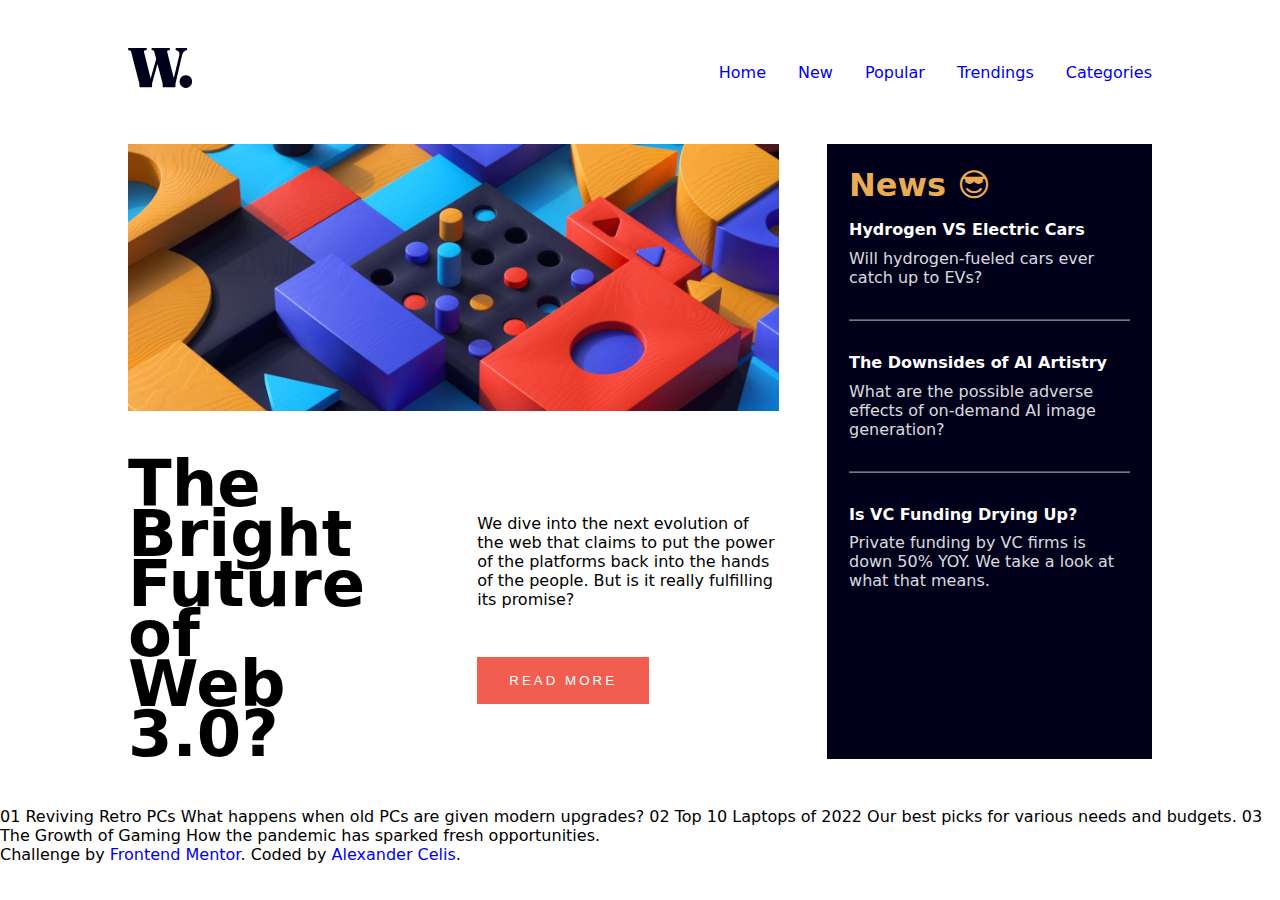
<file: index.html>
<!DOCTYPE html>
<html lang="en">
<head>
  <title>Frontend Mentor | News homepage</title>
  <meta charset="UTF-8">
  <meta name="viewport" content="width=device-width, initial-scale=1.0">
  <link rel="icon" type="image/png" sizes="32x32" href="./assets/images/favicon-32x32.png">
  <link rel="stylesheet" href="./styles/main.css">
</head>
<body>
  <section class="wrapper">
    <header class="row-flex mb-3">
      <h1>
        <img src="./assets/images/logo.svg" alt="W Logo">
      </h1>
      <nav class="menu">
        <a href="#">Home</a>
        <a href="#">New</a>
        <a href="#">Popular</a>
        <a href="#">Trendings</a>
        <a href="#">Categories</a>
      </nav>
      <img class="icon-menu" src="./assets/images/icon-menu.svg" alt="">
    </header>
    <main class="row-grid cols-2-1">
      <article class="row-grid">
        <picture>
          <img class="img-article-desktop" src="./assets/images/image-web-3-desktop.jpg" alt="image-web-3-desktop">
          <img class="img-article-mobile" src="./assets/images/image-web-3-mobile.jpg" alt="image-web-3-desktop">
        </picture>
        <section class="row-grid cols-1-1 align-center">
          <h2 class="title-xl">The Bright <br> Future of <br> Web 3.0?</h2>
          <section>
            <p class="mb-3">
              We dive into the next evolution of the web that claims to put the power of the platforms back into the hands of the people. 
              But is it really fulfilling its promise?
            </p>
            <button class="btn-red">Read more</button>
          </section>
        </section>
      </article>
      <aside class="news">
        <h3>News 😎</h3>
        <section class="news-wrapper">
          <article>
            <h4>Hydrogen VS Electric Cars</h4>
            <p>
              Will hydrogen-fueled cars ever catch up to EVs?
            </p>
          </article>
          <hr>
          <article>
            <h4>The Downsides of AI Artistry</h4>
            <p>What are the possible adverse effects of on-demand AI image generation?</p>
          </article>
          <hr>
          <article>
            <h4>Is VC Funding Drying Up?</h4>
            <p>Private funding by VC firms is down 50% YOY. We take a look at what that means.</p>
          </article>
        </section>
      </aside>
    </main>
  </section>    

  01
  Reviving Retro PCs
  What happens when old PCs are given modern upgrades?

  02
  Top 10 Laptops of 2022
  Our best picks for various needs and budgets.

  03
  The Growth of Gaming
  How the pandemic has sparked fresh opportunities.
  
  <div class="attribution">
    Challenge by <a href="https://www.frontendmentor.io?ref=challenge" target="_blank">Frontend Mentor</a>. 
    Coded by <a href="#">Alexander Celis</a>.
  </div>
</body>
</html>
</file>
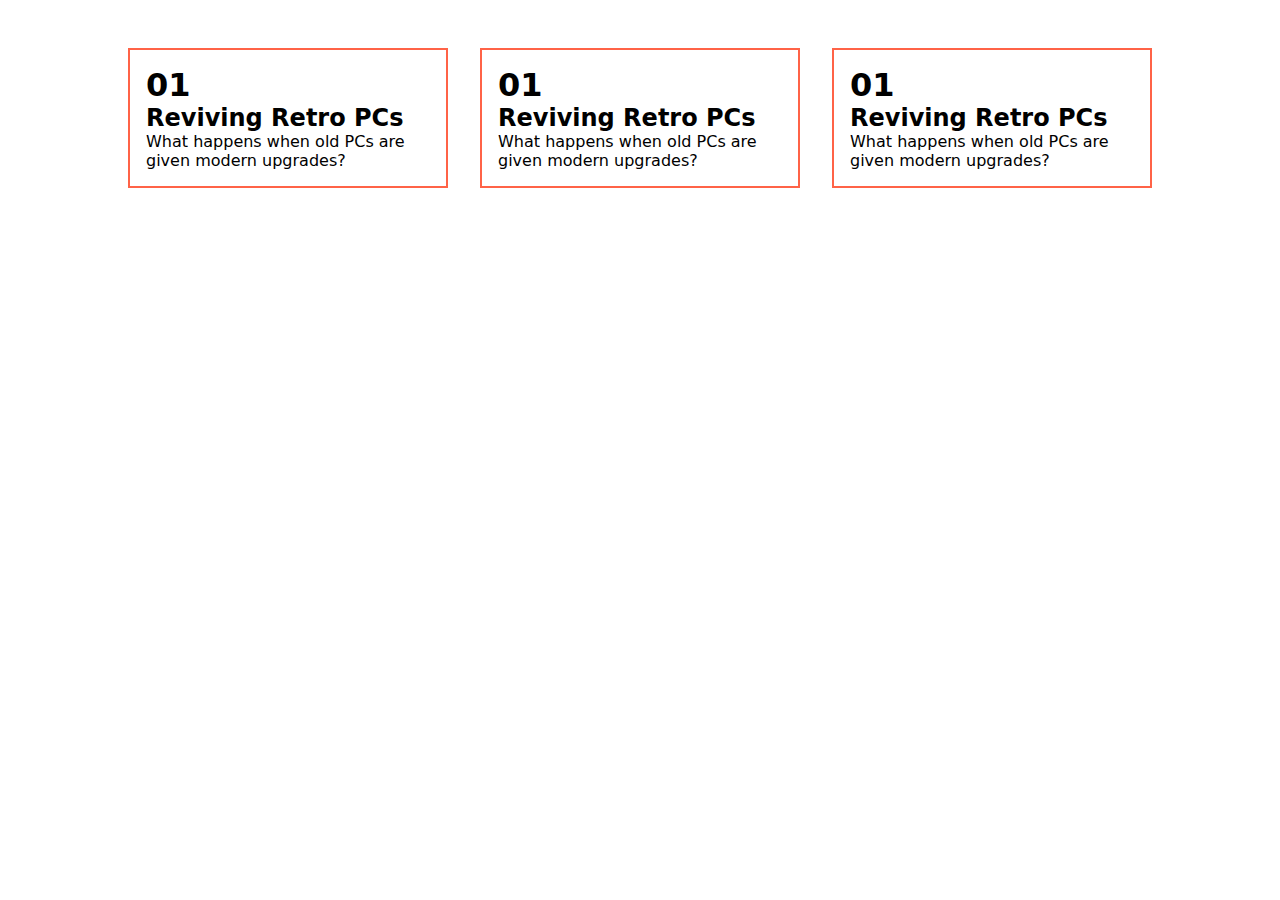
<file: flexbox.html>
<!DOCTYPE html>
<html lang="en">
<head>
  <meta charset="UTF-8">
  <meta name="viewport" content="width=device-width, initial-scale=1.0">
  <title>Flexbox Css</title>
  <link rel="stylesheet" href="./styles/flexbox.css">
</head>
<body>
  <section>
    <article>
      <h1>01</h1>
      <h2>Reviving Retro PCs</h2>
      <p>What happens when old PCs are given modern upgrades?</p>
    </article>
    <article>
      <h1>01</h1>
      <h2>Reviving Retro PCs</h2>
      <p>What happens when old PCs are given modern upgrades?</p>
    </article>
    <article>
      <h1>01</h1>
      <h2>Reviving Retro PCs</h2>
      <p>What happens when old PCs are given modern upgrades?</p>
    </article>
  </section>
</body>
</html>
</file>
<file: styles/main.css>
* {
  margin: 0;
  padding: 0;
  box-sizing: border-box;
}

body {
  font-family: system-ui, -apple-system, BlinkMacSystemFont, "Segoe UI", Roboto,
    Oxygen, Ubuntu, Cantarell, "Open Sans", "Helvetica Neue", sans-serif;
}
a {
  text-decoration: none;
}
img {
  width: 100%;
}

/* Generales */
.wrapper {
  width: 80%;
  margin: 3rem auto;
}
.row-flex {
  display: flex;
  justify-content: space-between;
  align-items: center;
}
.row-grid {
  display: grid;
  gap: 3rem;
}
.align-center {
  align-items: center;
}
.cols-2-1 {
  grid-template-columns: 2fr 1fr;
}
.cols-1-1 {
  grid-template-columns: repeat(2, 1fr);
}
.mb-3 {
  margin-bottom: 3rem;
}
.title-xl{
  font-size: 4em;
  font-weight: 900;
  line-height: 50px;
}

/* header */
.menu {
  display: flex;
  gap: 2rem;
}

.icon-menu{
  display: none;
  width: 35px;
  cursor: pointer;
}

/* article main */
.btn-red {
  background: hsl(5, 85%, 63%);
  color: white;
  border: 0;
  padding: 1rem 2rem;
  cursor: pointer;
  text-transform: uppercase;
  letter-spacing: 3px;
}

.img-article-desktop{
  display: block;
}

.img-article-mobile{
  display: none;
}

/* news */
.news {
  background: hsl(240, 100%, 5%);
  color: white;
  padding: 1.4rem;
}
.news h3 {
  font-size: 2em;
  color: hsl(35, 77%, 62%);
  margin-bottom: 1rem;
}
.news-wrapper {
  display: grid;
  gap: 2rem;
}
.news-wrapper h4 {
  margin-bottom: 0.6rem;
}
.news-wrapper p {
  opacity: 0.85;
}
.news-wrapper hr {
  opacity: 0.5;
}

/* Breakpoint hasta 992px */
@media screen and (max-width: 992px){

}

/* Breakpoint hasta 768px */
@media screen and (max-width: 768px){
  .img-article-desktop{display: none;} 
  .img-article-mobile{display: block;}
  .cols-1-1 {grid-template-columns: repeat(1, 1fr);}
  .cols-2-1 {grid-template-columns: 1fr;}
  .menu {display: none;}
  .icon-menu{display: block;}
}

/* Breakpoint hasta 576px */
@media screen and (max-width: 576px){

}
</file>
<file: styles/flexbox.css>
/* selector universal */
* {
  margin: 0;
  padding: 0;
  box-sizing: border-box;
}

body {
  font-family: system-ui;
}

section {
  width: 80%;
  margin: 0 auto;
  padding: 3rem 0;
  display: grid;
  gap: 2rem;
  grid-template-columns: repeat(3, 1fr);
  /* flex-direction: row; */
  /* flex-wrap: nowrap; */
  /* align-items: center; */
  /* justify-content: center; */
}

article {
  border: 2px solid tomato;
  padding: 1rem;
}
</file>
